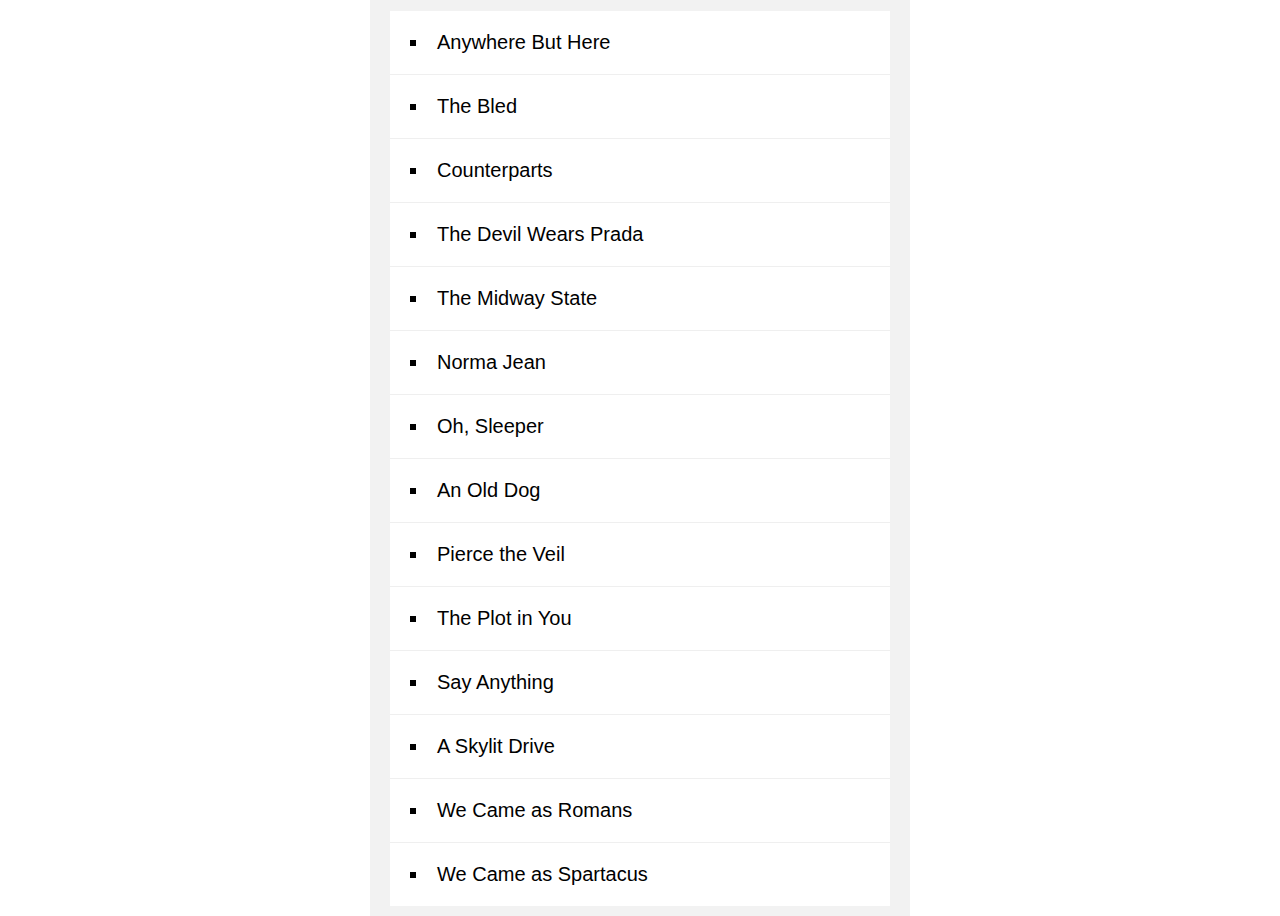
<file: 17 - Sort Without Articles/index.html>
<!DOCTYPE html>
<html lang="en">
<head>
  <meta charset="UTF-8">
  <title>Sort Without Articles</title>
</head>
<body>

  <style>
    body {
      font-family: sans-serif;
      background: url("https://source.unsplash.com/nDqA4d5NL0k/2000x2000");
      background-size: cover;
      display: flex;
      align-items: center;
      min-height: 100vh;
    }

    #bands {
      list-style: inside square;
      font-size: 20px;
      background: white;
      width: 500px;
      margin: auto;
      padding: 0;
      box-shadow: 0 0 0 20px rgba(0, 0, 0, 0.05);
    }
    #bands li {
      border-bottom: 1px solid #efefef;
      padding: 20px;
    }
    #bands li:last-child {
      border-bottom: 0;
    }

    a {
      color: #ffc600;
      text-decoration: none;
    }

  </style>

  <ul id="bands"></ul>

<script>
const bands = ['The Plot in You', 'The Devil Wears Prada', 'Pierce the Veil', 'Norma Jean', 'The Bled', 'Say Anything', 'The Midway State', 'We Came as Romans', 'Counterparts', 'Oh, Sleeper', 'A Skylit Drive', 'Anywhere But Here', 'An Old Dog','We Came as Spartacus'];

function strip(bandName) {
  return bandName.replace(/^(a |the |an )/i, '').trim();
}

const sortedBands = bands.sort((a, b) => strip(a) > strip(b) ? 1 : -1);

document.querySelector('#bands').innerHTML =
  sortedBands
    .map(band => `<li>${band}</li>`)
    .join('');

console.log(sortedBands);

</script>

</body>
</html>
</file>
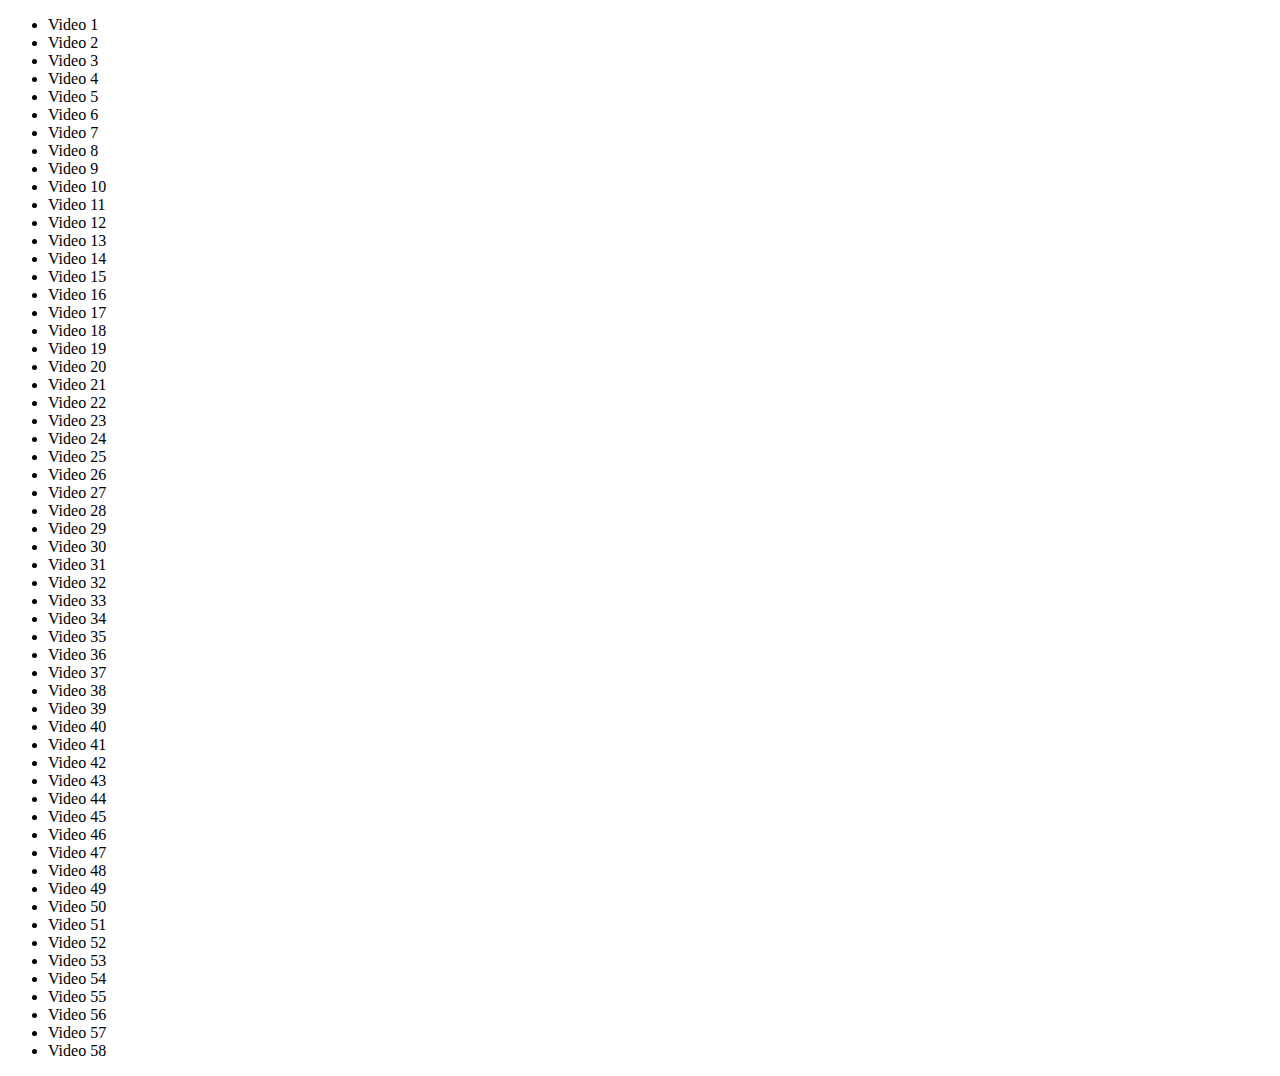
<file: 18 - Adding Up Times with Reduce/index.html>
<!DOCTYPE html>
<html lang="en">
<head>
  <meta charset="UTF-8">
  <title>Videos</title>
</head>
<body>
  <ul class="videos">
    <li data-time="5:43">
      Video 1
    </li>
    <li data-time="2:33">
      Video 2
    </li>
    <li data-time="3:45">
      Video 3
    </li>
    <li data-time="0:47">
      Video 4
    </li>
    <li data-time="5:21">
      Video 5
    </li>
    <li data-time="6:56">
      Video 6
    </li>
    <li data-time="3:46">
      Video 7
    </li>
    <li data-time="5:25">
      Video 8
    </li>
    <li data-time="3:14">
      Video 9
    </li>
    <li data-time="3:31">
      Video 10
    </li>
    <li data-time="5:59">
      Video 11
    </li>
    <li data-time="3:07">
      Video 12
    </li>
    <li data-time="11:29">
      Video 13
    </li>
    <li data-time="8:57">
      Video 14
    </li>
    <li data-time="5:49">
      Video 15
    </li>
    <li data-time="5:52">
      Video 16
    </li>
    <li data-time="5:50">
      Video 17
    </li>
    <li data-time="9:13">
      Video 18
    </li>
    <li data-time="11:51">
      Video 19
    </li>
    <li data-time="7:58">
      Video 20
    </li>
    <li data-time="4:40">
      Video 21
    </li>
    <li data-time="4:45">
      Video 22
    </li>
    <li data-time="6:46">
      Video 23
    </li>
    <li data-time="7:24">
      Video 24
    </li>
    <li data-time="7:12">
      Video 25
    </li>
    <li data-time="5:23">
      Video 26
    </li>
    <li data-time="3:34">
      Video 27
    </li>
    <li data-time="8:22">
      Video 28
    </li>
    <li data-time="5:17">
      Video 29
    </li>
    <li data-time="3:10">
      Video 30
    </li>
    <li data-time="4:43">
      Video 31
    </li>
    <li data-time="19:43">
      Video 32
    </li>
    <li data-time="0:47">
      Video 33
    </li>
    <li data-time="0:47">
      Video 34
    </li>
    <li data-time="3:14">
      Video 35
    </li>
    <li data-time="3:59">
      Video 36
    </li>
    <li data-time="2:43">
      Video 37
    </li>
    <li data-time="4:17">
      Video 38
    </li>
    <li data-time="6:56">
      Video 39
    </li>
    <li data-time="3:05">
      Video 40
    </li>
    <li data-time="2:06">
      Video 41
    </li>
    <li data-time="1:59">
      Video 42
    </li>
    <li data-time="1:49">
      Video 43
    </li>
    <li data-time="3:36">
      Video 44
    </li>
    <li data-time="7:10">
      Video 45
    </li>
    <li data-time="3:44">
      Video 46
    </li>
    <li data-time="3:44">
      Video 47
    </li>
    <li data-time="4:36">
      Video 48
    </li>
    <li data-time="3:16">
      Video 49
    </li>
    <li data-time="1:10">
      Video 50
    </li>
    <li data-time="6:10">
      Video 51
    </li>
    <li data-time="2:14">
      Video 52
    </li>
    <li data-time="3:44">
      Video 53
    </li>
    <li data-time="5:05">
      Video 54
    </li>
    <li data-time="6:03">
      Video 55
    </li>
    <li data-time="12:39">
      Video 56
    </li>
    <li data-time="1:56">
      Video 57
    </li>
    <li data-time="4:04">
      Video 58
    </li>
  </ul>
<script>

  const timeNodes = Array.from(document.querySelectorAll('[data-time]'));

  const seconds = timeNodes
    .map(node => node.dataset.time)
    .map(timeCode => {
      const [mins, secs] = timeCode.split(':').map(parseFloat);
      return (mins * 60) + secs;
    })
    .reduce((total, vidSeconds) => total + vidSeconds);

    let secondsLeft = seconds;
    const hours = Math.floor(secondsLeft / 3600);
    secondsLeft = secondsLeft % 3600;

    const mins = Math.floor(secondsLeft / 60);
    secondsLeft = secondsLeft % 60;

    console.log(hours, mins, secondsLeft);

</script>
</body>
</html>
</file>
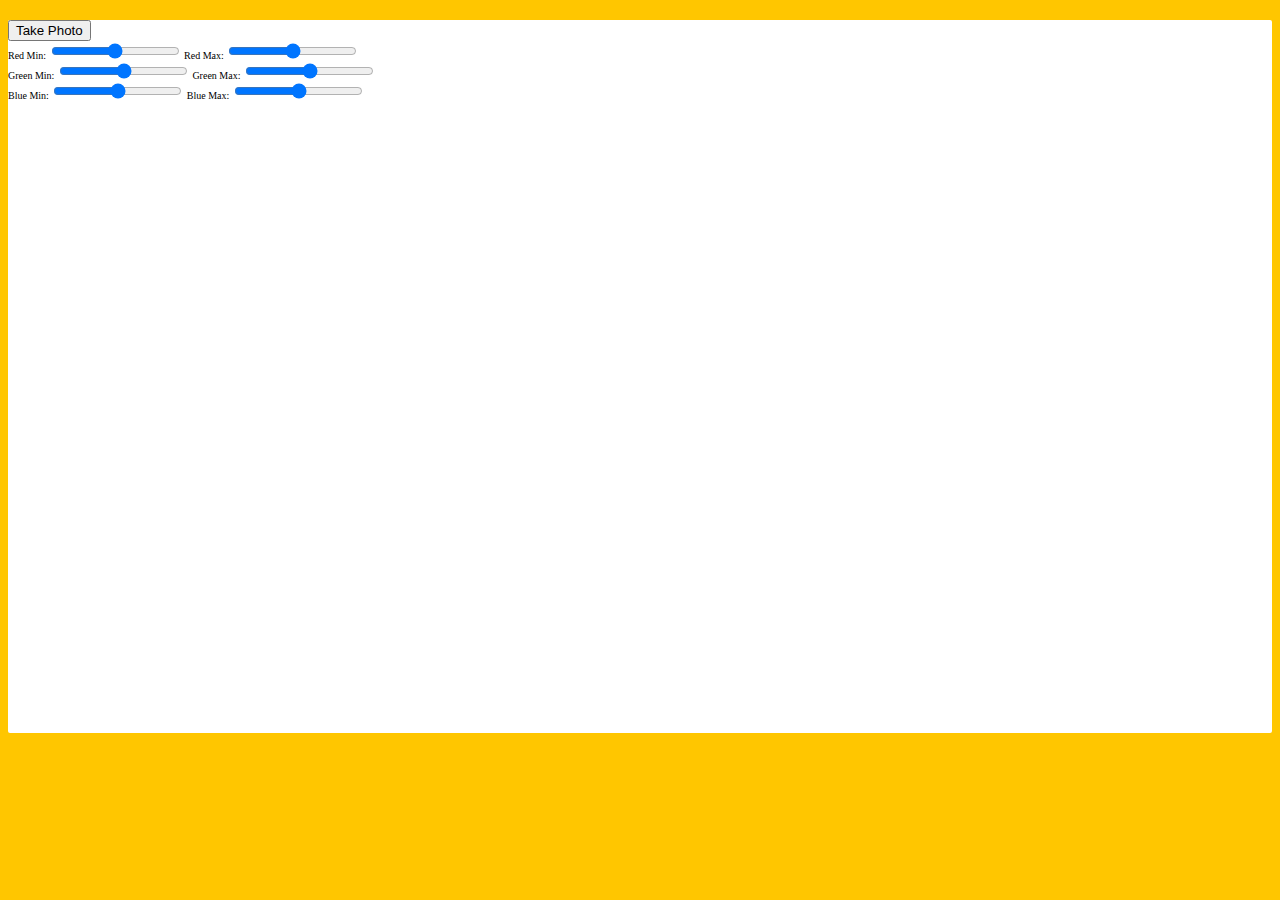
<file: 19 - Webcam Fun/index.html>
<!DOCTYPE html>
<html lang="en">
<head>
  <meta charset="UTF-8">
  <title>Get User Media Code Along!</title>
  <link rel="stylesheet" href="style.css">
</head>
<body>

  <div class="photobooth">
    <div class="controls">
      <button onClick="takePhoto()">Take Photo</button>
       <div class="rgb">
        <label for="rmin">Red Min:</label>
        <input type="range" min=0 max=255 name="rmin">
        <label for="rmax">Red Max:</label>
        <input type="range" min=0 max=255 name="rmax">

        <br>

        <label for="gmin">Green Min:</label>
        <input type="range" min=0 max=255 name="gmin">
        <label for="gmax">Green Max:</label>
        <input type="range" min=0 max=255 name="gmax">

        <br>

        <label for="bmin">Blue Min:</label>
        <input type="range" min=0 max=255 name="bmin">
        <label for="bmax">Blue Max:</label>
        <input type="range" min=0 max=255 name="bmax">
      </div> 
    </div>

    <canvas class="photo"></canvas>
    <video class="player"></video>
    <div class="strip"></div>
  </div>

  <audio class="snap" src="http://wesbos.com/demos/photobooth/snap.mp3" hidden></audio>

  <script src="scripts.js"></script>

</body>
</html>
</file>
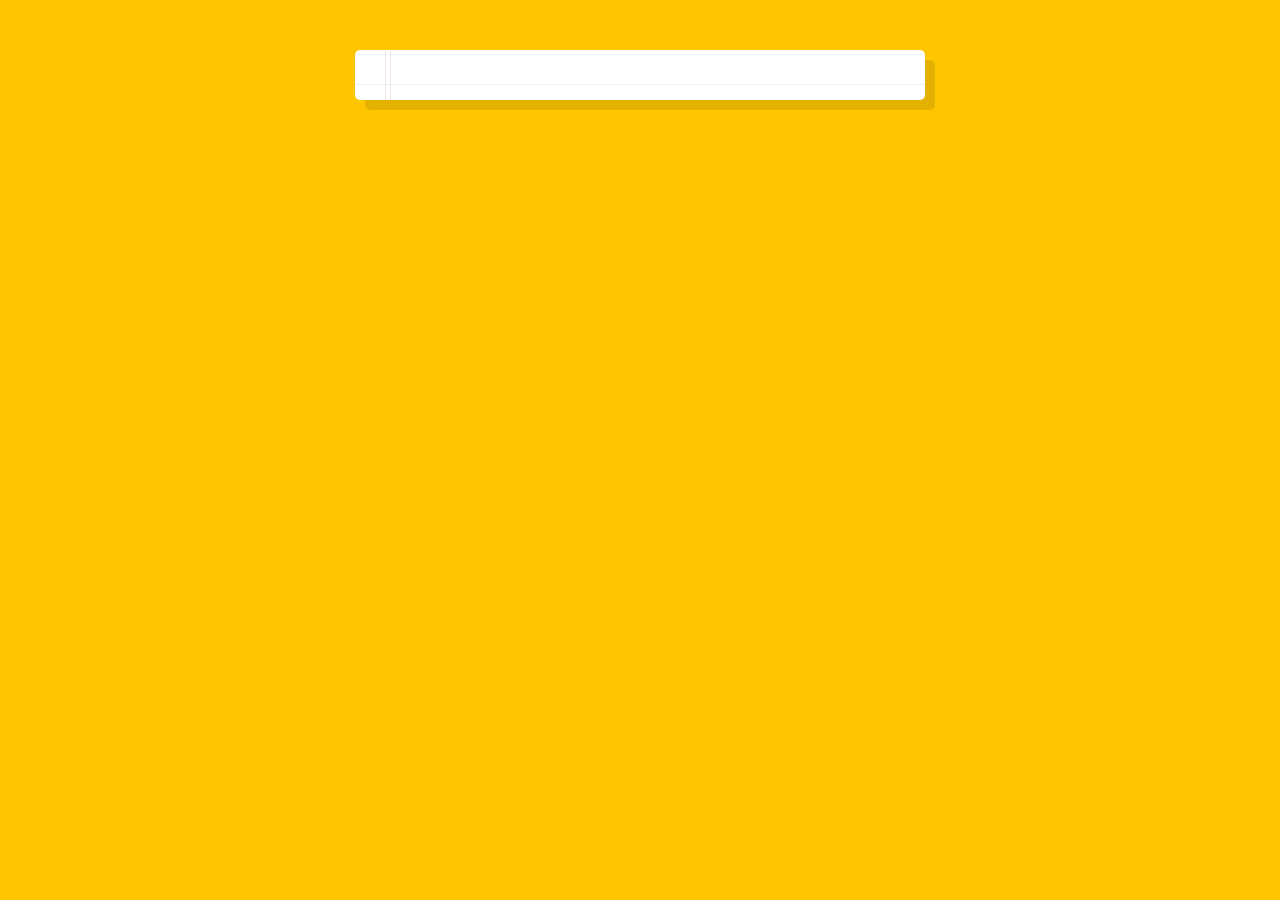
<file: 20 - Speech Detection/index.html>
<!DOCTYPE html>
<html lang="en">
<head>
  <meta charset="UTF-8">
  <title>Speech Detection</title>
</head>
<body>

  <div class="words" contenteditable>
  </div>

<script>
  window.SpeechRecognition = window.SpeechRecognition || window.webkitSpeechRecognition;

  const recognition = new SpeechRecognition();
  recognition.interimResults = true;

  let p = document.createElement('p');
  const words = document.querySelector('.words');
  words.appendChild(p);

  recognition.addEventListener('result', e => {
    const transcript = Array.from(e.results)
      .map(result => result[0])
      .map(result => result.transcript)
      .join('');

      const poopScript = transcript.replace(/poop|poo|shit|dump/gi, '💩');
      p.textContent = poopScript;

      if (e.results[0].isFinal) {
        p = document.createElement('p');
        words.appendChild(p);
      }
  });

  recognition.addEventListener('end', recognition.start);

  recognition.start();

</script>


  <style>
    html {
      font-size: 10px;
    }

    body {
      background:#ffc600;
      font-family: 'helvetica neue';
      font-weight: 200;
      font-size: 20px;
    }

    .words {
      max-width:500px;
      margin:50px auto;
      background:white;
      border-radius:5px;
      box-shadow:10px 10px 0 rgba(0,0,0,0.1);
      padding:1rem 2rem 1rem 5rem;
      background: -webkit-gradient(linear, 0 0, 0 100%, from(#d9eaf3), color-stop(4%, #fff)) 0 4px;
      background-size: 100% 3rem;
      position: relative;
      line-height:3rem;
    }
    p {
      margin: 0 0 3rem 0;
    }

    .words:before {
      content: '';
      position: absolute;
      width: 4px;
      top: 0;
      left: 30px;
      bottom: 0;
      border: 1px solid;
      border-color: transparent #efe4e4;
    }
  </style>

</body>
</html>
</file>
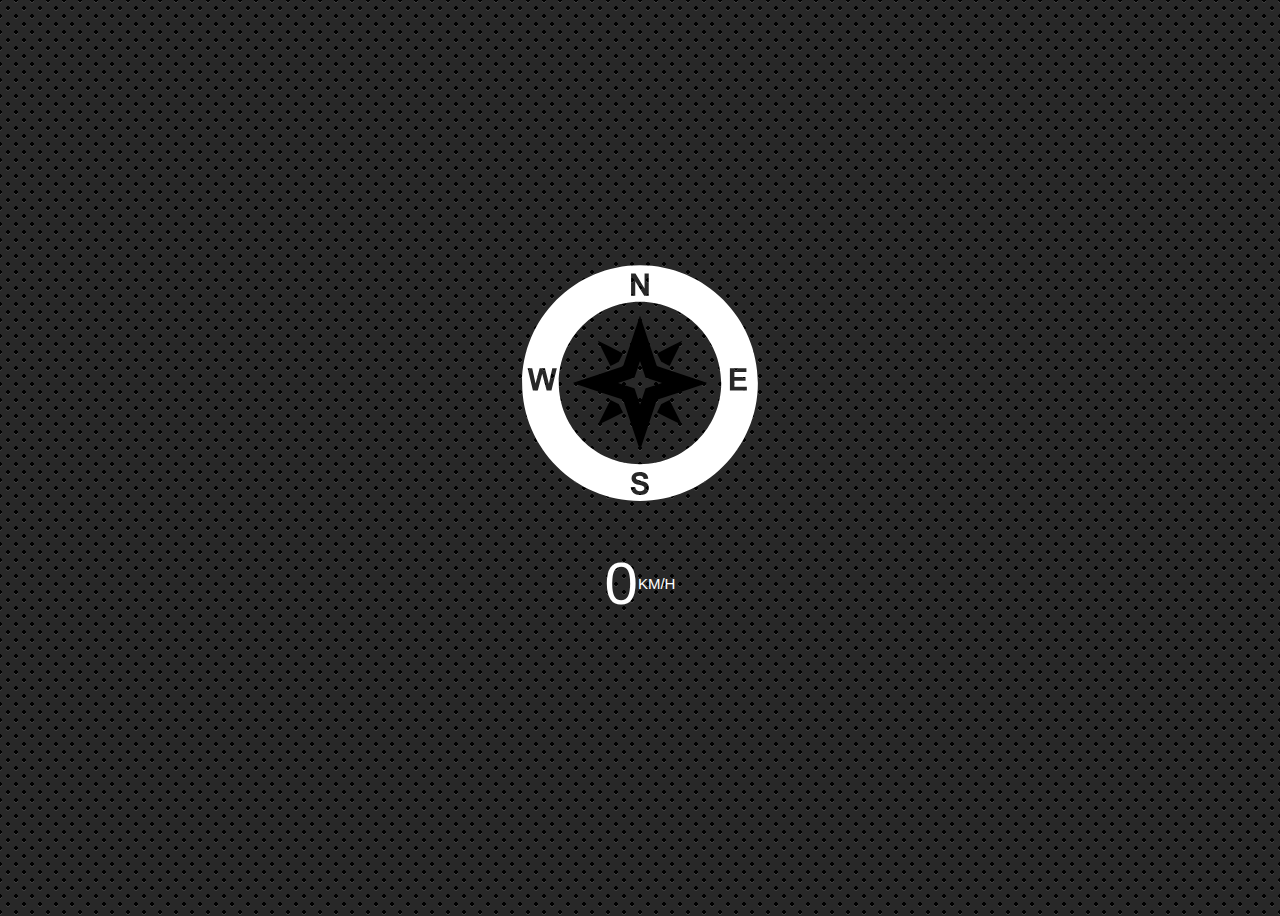
<file: 21 - Geolocation/index.html>
<!DOCTYPE html>
<html lang="en">
<head>
  <meta charset="UTF-8">
  <title>Document</title>
  <meta name="viewport" content="width=device-width">
</head>
<body>
  <svg class="arrow" xmlns="http://www.w3.org/2000/svg" xmlns:xlink="http://www.w3.org/1999/xlink" version="1.1" x="0px" y="0px" viewBox="0 0 64 64" enable-background="new 0 0 64 64" xml:space="preserve"><g><path fill="#ffffff" d="M32,1.824C15.361,1.824,1.825,15.361,1.825,32c0,16.639,13.537,30.176,30.175,30.176   S62.175,48.639,62.175,32C62.175,15.361,48.639,1.824,32,1.824z M29.715,3.988h1.12l2.333,3.807V3.988h1.069v5.701h-1.155   l-2.298-3.718v3.718h-1.069V3.988z M9.323,33.917H8.102l-1.136-4.262l-1.132,4.262H4.587l-1.361-5.701h1.178l0.859,3.916   l1.042-3.916h1.369l0.999,3.982l0.875-3.982h1.159L9.323,33.917z M33.995,59.828c-0.181,0.285-0.438,0.497-0.77,0.636   c-0.332,0.139-0.745,0.208-1.241,0.208c-0.721,0-1.274-0.167-1.661-0.5c-0.386-0.333-0.617-0.819-0.692-1.456l1.12-0.109   c0.067,0.376,0.204,0.652,0.41,0.828c0.206,0.176,0.484,0.264,0.834,0.264c0.371,0,0.65-0.078,0.838-0.235   c0.188-0.157,0.282-0.34,0.282-0.55c0-0.135-0.04-0.25-0.119-0.344c-0.079-0.095-0.217-0.177-0.414-0.247   c-0.135-0.047-0.442-0.13-0.922-0.249c-0.617-0.153-1.05-0.341-1.299-0.564c-0.35-0.314-0.525-0.696-0.525-1.147   c0-0.29,0.082-0.562,0.247-0.815c0.165-0.253,0.402-0.445,0.712-0.577c0.31-0.132,0.684-0.198,1.122-0.198   c0.716,0,1.254,0.157,1.616,0.471c0.362,0.314,0.552,0.733,0.57,1.256l-1.151,0.051c-0.049-0.293-0.155-0.504-0.317-0.632   c-0.162-0.128-0.405-0.193-0.729-0.193c-0.334,0-0.596,0.069-0.786,0.206c-0.122,0.088-0.183,0.206-0.183,0.354   c0,0.135,0.057,0.25,0.171,0.346c0.145,0.122,0.498,0.249,1.058,0.381c0.56,0.132,0.974,0.269,1.243,0.41   c0.268,0.141,0.478,0.334,0.63,0.58c0.152,0.245,0.227,0.548,0.227,0.908C34.267,59.237,34.176,59.543,33.995,59.828z M32,52.795   c-11.466,0-20.795-9.329-20.795-20.795c0-11.466,9.329-20.795,20.795-20.795S52.795,20.534,52.795,32   C52.795,43.466,43.466,52.795,32,52.795z M55.014,33.917v-5.701h4.227v0.965h-3.076v1.264h2.862v0.96h-2.862v1.552h3.185v0.961   H55.014z"/><g><path fill="#000000" d="M48.904,31.863c-4.074-1.358-8.148-2.717-12.226-4.066c-0.265-0.087-0.399-0.223-0.486-0.486    c-1.349-4.077-2.708-8.151-4.066-12.226c-0.029-0.087-0.074-0.169-0.132-0.3c-0.054,0.152-0.09,0.245-0.122,0.34    c-1.352,4.053-2.707,8.104-4.048,12.161c-0.096,0.292-0.246,0.428-0.532,0.522c-4.056,1.342-8.108,2.696-12.16,4.049    c-0.097,0.032-0.189,0.074-0.344,0.137c0.172,0.06,0.267,0.093,0.362,0.125c4.074,1.358,8.148,2.717,12.224,4.072    c0.204,0.068,0.337,0.158,0.412,0.386c1.243,3.757,2.498,7.511,3.75,11.265c0.144,0.432,0.291,0.862,0.463,1.373    c0.068-0.185,0.108-0.285,0.142-0.386c1.349-4.042,2.701-8.083,4.04-12.128c0.094-0.284,0.231-0.438,0.523-0.534    c4.056-1.341,8.108-2.696,12.161-4.048c0.099-0.033,0.195-0.076,0.347-0.137C49.067,31.925,48.987,31.891,48.904,31.863z     M37.475,32.038c-1.316,0.439-2.631,0.879-3.947,1.314c-0.095,0.031-0.139,0.081-0.17,0.173c-0.434,1.313-0.873,2.625-1.311,3.937    c-0.012,0.033-0.024,0.066-0.046,0.126c-0.056-0.166-0.104-0.306-0.15-0.446c-0.407-1.219-0.814-2.437-1.218-3.657    c-0.025-0.074-0.068-0.104-0.134-0.125c-1.323-0.44-2.646-0.881-3.968-1.322c-0.031-0.01-0.062-0.022-0.118-0.041    c0.05-0.02,0.081-0.034,0.112-0.045c1.315-0.439,2.631-0.879,3.947-1.314c0.093-0.03,0.142-0.075,0.173-0.17    c0.435-1.316,0.875-2.632,1.314-3.947c0.01-0.031,0.022-0.062,0.039-0.11c0.019,0.042,0.033,0.069,0.043,0.097    c0.441,1.323,0.882,2.645,1.321,3.969c0.028,0.085,0.072,0.129,0.158,0.158c1.324,0.438,2.646,0.879,3.969,1.32    c0.027,0.009,0.053,0.02,0.1,0.038C37.538,32.013,37.507,32.027,37.475,32.038z"/><path fill="#000000" d="M24.436,27.633c-1.069-2.137-2.119-4.237-3.216-6.43c2.189,1.094,4.292,2.145,6.433,3.216    c-0.359,0.713-0.706,1.404-1.057,2.091c-0.023,0.045-0.078,0.082-0.127,0.106C25.807,26.949,25.143,27.28,24.436,27.633z"/><path fill="#000000" d="M39.573,27.632c-0.696-0.348-1.351-0.673-2.002-1.005c-0.076-0.038-0.155-0.104-0.193-0.177    c-0.338-0.661-0.666-1.326-1.019-2.033c2.121-1.061,4.228-2.115,6.43-3.217C41.69,23.399,40.635,25.509,39.573,27.632z"/><path fill="#000000" d="M24.436,36.339c0.712,0.357,1.394,0.698,2.074,1.043c0.046,0.024,0.088,0.073,0.113,0.121    c0.339,0.671,0.674,1.345,1.028,2.051c-2.126,1.063-4.232,2.117-6.43,3.216C22.317,40.577,23.37,38.472,24.436,36.339z"/><path fill="#000000" d="M36.358,39.555c0.354-0.707,0.688-1.38,1.028-2.05c0.028-0.056,0.084-0.111,0.14-0.139    c0.67-0.339,1.343-0.674,2.047-1.026c1.066,2.131,2.118,4.235,3.215,6.43C40.601,41.676,38.503,40.628,36.358,39.555z"/></g></g></svg>


  <h1 class="speed">
    <span class="speed-value">0</span>
    <span class="units">KM/H</span>
  </h1>

  <style>
    html {
      font-size: 100px;
    }
    body {
      font-family: sans-serif;
      min-height:100vh;
      display:flex;
      justify-content: center;
      align-items: center;
      flex-direction: column;
      background:
        radial-gradient(black 15%, transparent 16%) 0 0,
        radial-gradient(black 15%, transparent 16%) 8px 8px,
        radial-gradient(rgba(255,255,255,.1) 15%, transparent 20%) 0 1px,
        radial-gradient(rgba(255,255,255,.1) 15%, transparent 20%) 8px 9px;
      background-color:#282828;
      background-size:16px 16px;
      background-position: fixed;
    }

    .arrow {
      width:250px;
      overflow: hidden;
      transition: all 0.2s;
      transform:rotate(0deg);
      display: inline-block;
    }

    h1 {
      color:white;
      font-weight: 100;
      font-size: 60px;
      display:flex;
      align-items: center;
    }

    .units {
      font-size: 15px;
    }
    /*Compass: https://thenounproject.com/search/?q=compass&i=592352*/
  </style>
  <script>
    const arrow = document.querySelector('.arrow');
    const speed = document.querySelector('.speed-value');

    navigator.geolocation.watchPosition((data) => {
      console.log(data);
      speed.textContent = data.coords.speed;
      arrow.style.transform = `rotate(${data.coords.heading}deg)`;
    }, (err) => {
      console.error(err);
    });
  </script>
</body>
</html>
</file>
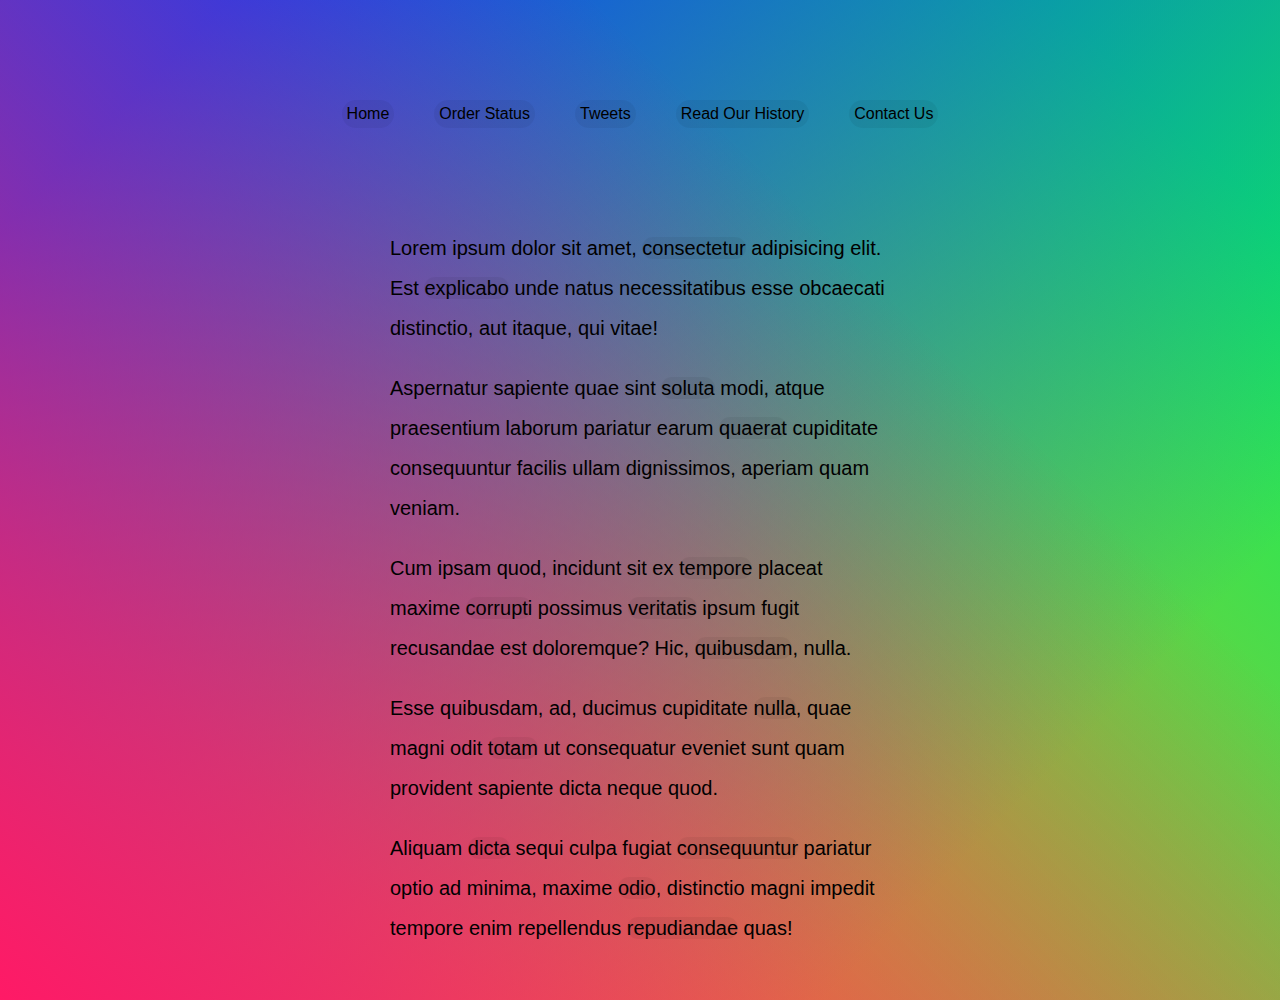
<file: 22 - Follow Along Link Highlighter/index.html>
<!DOCTYPE html>
<html lang="en">
<head>
  <meta charset="UTF-8">
  <title>👀👀👀Follow Along Nav</title>
  <link rel="stylesheet" href="style.css">
</head>
<body>

    <nav>
      <ul class="menu">
        <li><a href="">Home</a></li>
        <li><a href="">Order Status</a></li>
        <li><a href="">Tweets</a></li>
        <li><a href="">Read Our History</a></li>
        <li><a href="">Contact Us</a></li>
      </ul>
    </nav>

    <div class="wrapper">
      <p>Lorem ipsum dolor sit amet, <a href="">consectetur</a> adipisicing elit. Est <a href="">explicabo</a> unde natus necessitatibus esse obcaecati distinctio, aut itaque, qui vitae!</p>
      <p>Aspernatur sapiente quae sint <a href="">soluta</a> modi, atque praesentium laborum pariatur earum <a href="">quaerat</a> cupiditate consequuntur facilis ullam dignissimos, aperiam quam veniam.</p>
      <p>Cum ipsam quod, incidunt sit ex <a href="">tempore</a> placeat maxime <a href="">corrupti</a> possimus <a href="">veritatis</a> ipsum fugit recusandae est doloremque? Hic, <a href="">quibusdam</a>, nulla.</p>
      <p>Esse quibusdam, ad, ducimus cupiditate <a href="">nulla</a>, quae magni odit <a href="">totam</a> ut consequatur eveniet sunt quam provident sapiente dicta neque quod.</p>
      <p>Aliquam <a href="">dicta</a> sequi culpa fugiat <a href="">consequuntur</a> pariatur optio ad minima, maxime <a href="">odio</a>, distinctio magni impedit tempore enim repellendus <a href="">repudiandae</a> quas!</p>
    </div>

<script>
  const triggers = document.querySelectorAll('a');
  const highlight = document.createElement('span');
  highlight.classList.add('highlight');
  document.body.appendChild(highlight);

  function highlightLink() {
    const linkCoords = this.getBoundingClientRect();
    console.log(linkCoords);
    const coords = {
      width: linkCoords.width,
      height: linkCoords.height,
      top: linkCoords.top + window.scrollY,
      left: linkCoords.left + window.scrollX
    };

    highlight.style.width = `${coords.width}px`;
    highlight.style.height = `${coords.height}px`;
    highlight.style.transform = `translate(${coords.left}px, ${coords.top}px)`;

  }

  triggers.forEach(a => a.addEventListener('mouseenter', highlightLink));

</script>
</body>
</html>
</file>
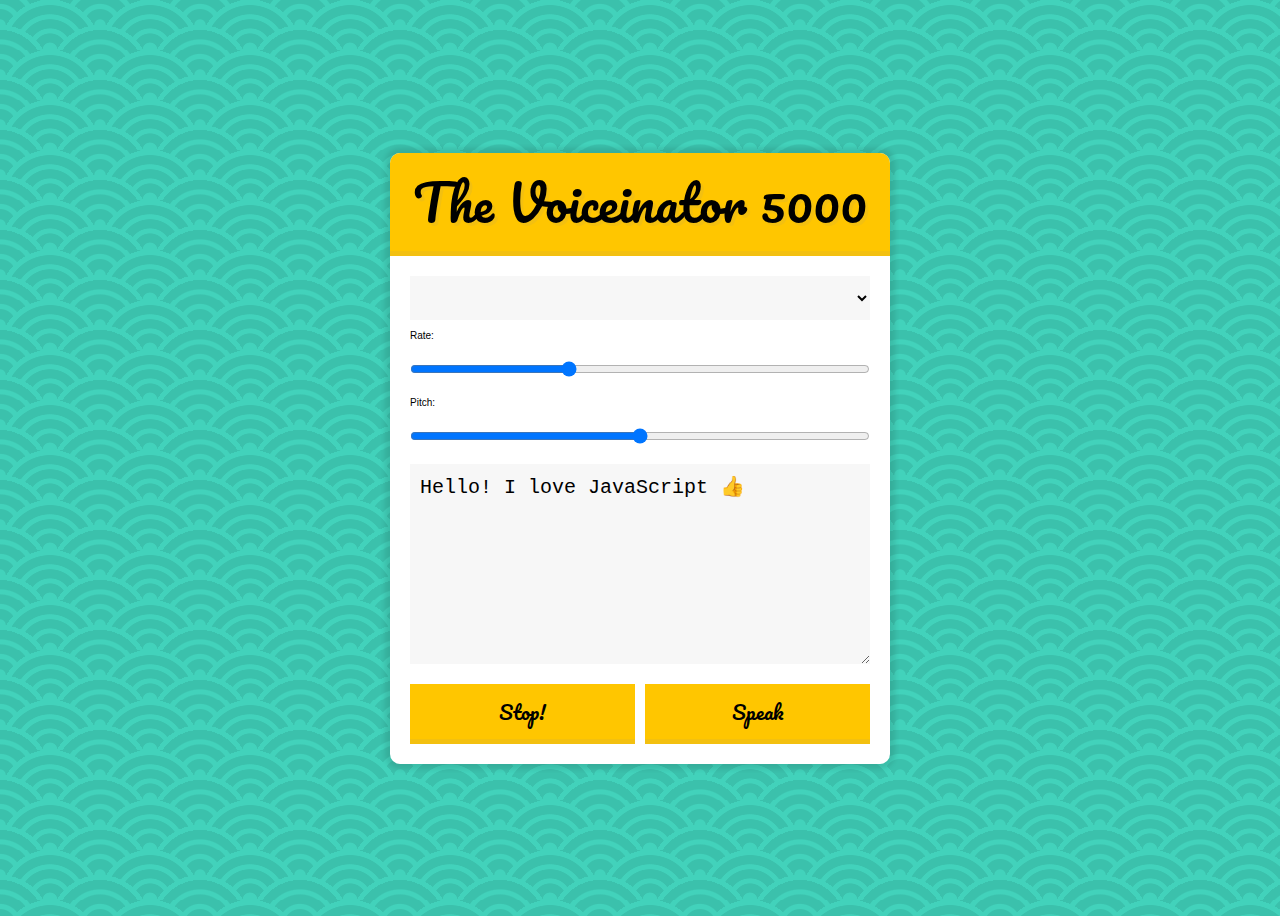
<file: 23 - Speech Synthesis/index.html>
<!DOCTYPE html>
<html lang="en">
<head>
  <meta charset="UTF-8">
  <title>Speech Synthesis</title>
  <link href='https://fonts.googleapis.com/css?family=Pacifico' rel='stylesheet' type='text/css'>
  <link rel="stylesheet" href="style.css">
</head>
<body>

    <div class="voiceinator">

      <h1>The Voiceinator 5000</h1>

      <select name="voice" id="voices">
        <option value="">Select A Voice</option>
      </select>

      <label for="rate">Rate:</label>
      <input name="rate" type="range" min="0" max="3" value="1" step="0.1">

      <label for="pitch">Pitch:</label>

      <input name="pitch" type="range" min="0" max="2" step="0.1">
      <textarea name="text">Hello! I love JavaScript 👍</textarea>
      <button id="stop">Stop!</button>
      <button id="speak">Speak</button>

    </div>

<script>
  const msg = new SpeechSynthesisUtterance();
  let voices = [];
  const voicesDropdown = document.querySelector('[name="voice"]');
  const options = document.querySelectorAll('[type="range"], [name="text"]');
  const speakButton = document.querySelector('#speak');
  const stopButton = document.querySelector('#stop');
  msg.text = document.querySelector('[name="text"]').value;

  function populateVoices() {
    voices = this.getVoices();
    voicesDropdown.innerHTML = voices
      //.filter(voice => voice.lang.includes('en'))
      .map(voice => `<option value="${voice.name}">${voice.name} (${voice.lang})</option>`)
      .join('');
  }

  function setVoice() {
    msg.voice = voices.find(voice => voice.name === this.value);
    toggle();
  }

  function toggle(startOver = true) {
    speechSynthesis.cancel();
    if (startOver) {
      speechSynthesis.speak(msg);
    }
  }

  function setOption() {
    console.log(this.name, this.value);
    msg[this.name] = this.value;
    toggle();
  }

  speechSynthesis.addEventListener('voiceschanged', populateVoices);
  voicesDropdown.addEventListener('change', setVoice);
  options.forEach(option => option.addEventListener('change', setOption));
  speakButton.addEventListener('click', toggle);
  stopButton.addEventListener('click', () => toggle(false));

</script>

</body>
</html>
</file>
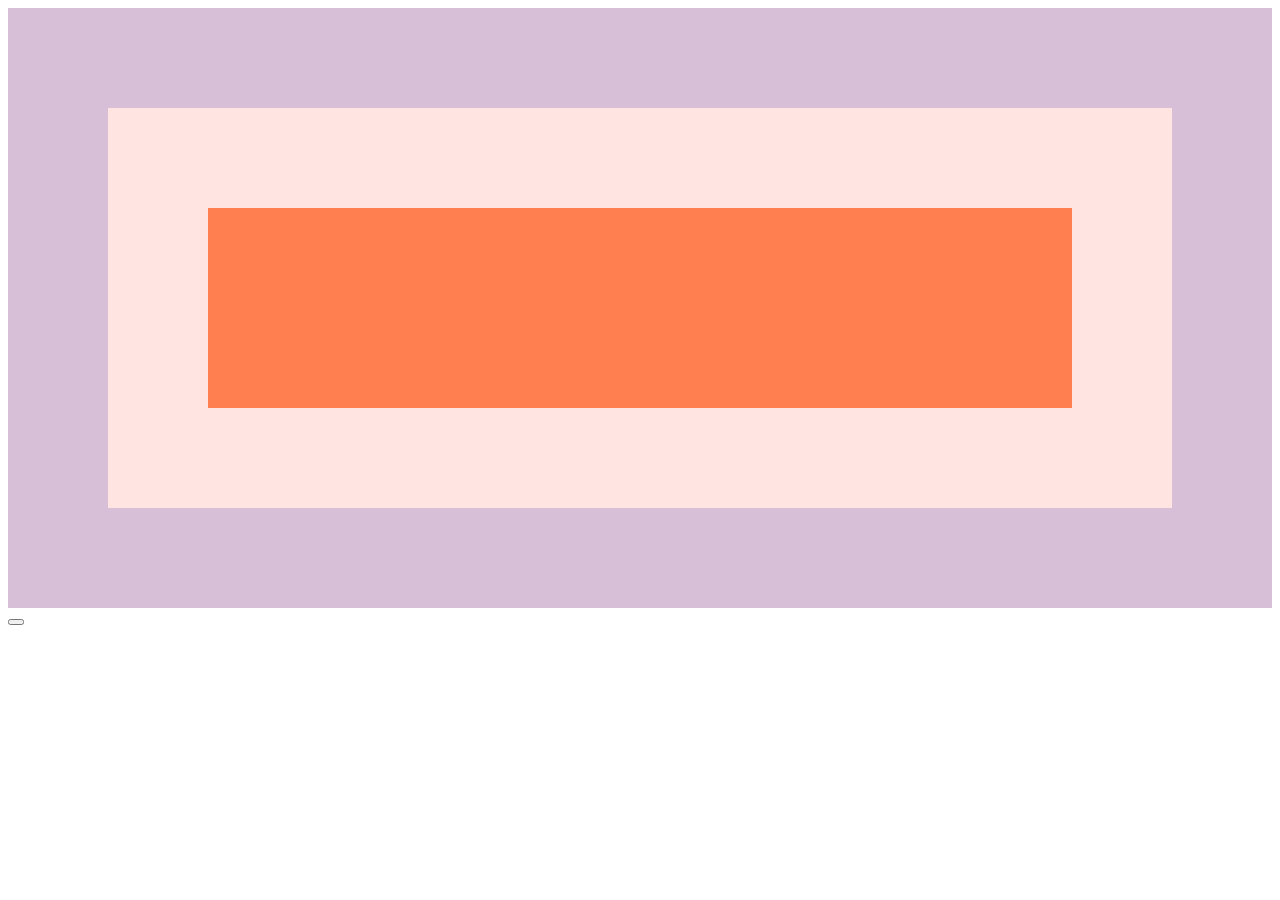
<file: 25 - Event Capture, Propagation, Bubbling and Once/index.html>
<!DOCTYPE html>
<html lang="en">
<head>
  <meta charset="UTF-8">
  <title>Understanding JavaScript's Capture</title>
</head>
<body class="bod">

  <div class="one">
    <div class="two">
      <div class="three">
      </div>
    </div>
  </div>

<style>
  html {
    box-sizing: border-box;
  }
  *, *:before, *:after { box-sizing: inherit; }

  div {
    width:100%;
    padding:100px;
  }

  .one {
    background: thistle;
  }

  .two {
    background:mistyrose;
  }

  .three {
    background:coral;
  }
</style>

<button></button>
<script>
  const divs = document.querySelectorAll('div');
  const button = document.querySelector('button');

  function logText(e) {
    console.log(this.classList.value);
    // e.stopPropagation(); // stop bubbling!
    // console.log(this);
  }

  divs.forEach(div => div.addEventListener('click', logText, {
    capture: false,
    once: true
  }));

  button.addEventListener('click', () => {
    console.log('Click!!!');
  }, {
    once: true
  });

</script>
</body>
</html>
</file>
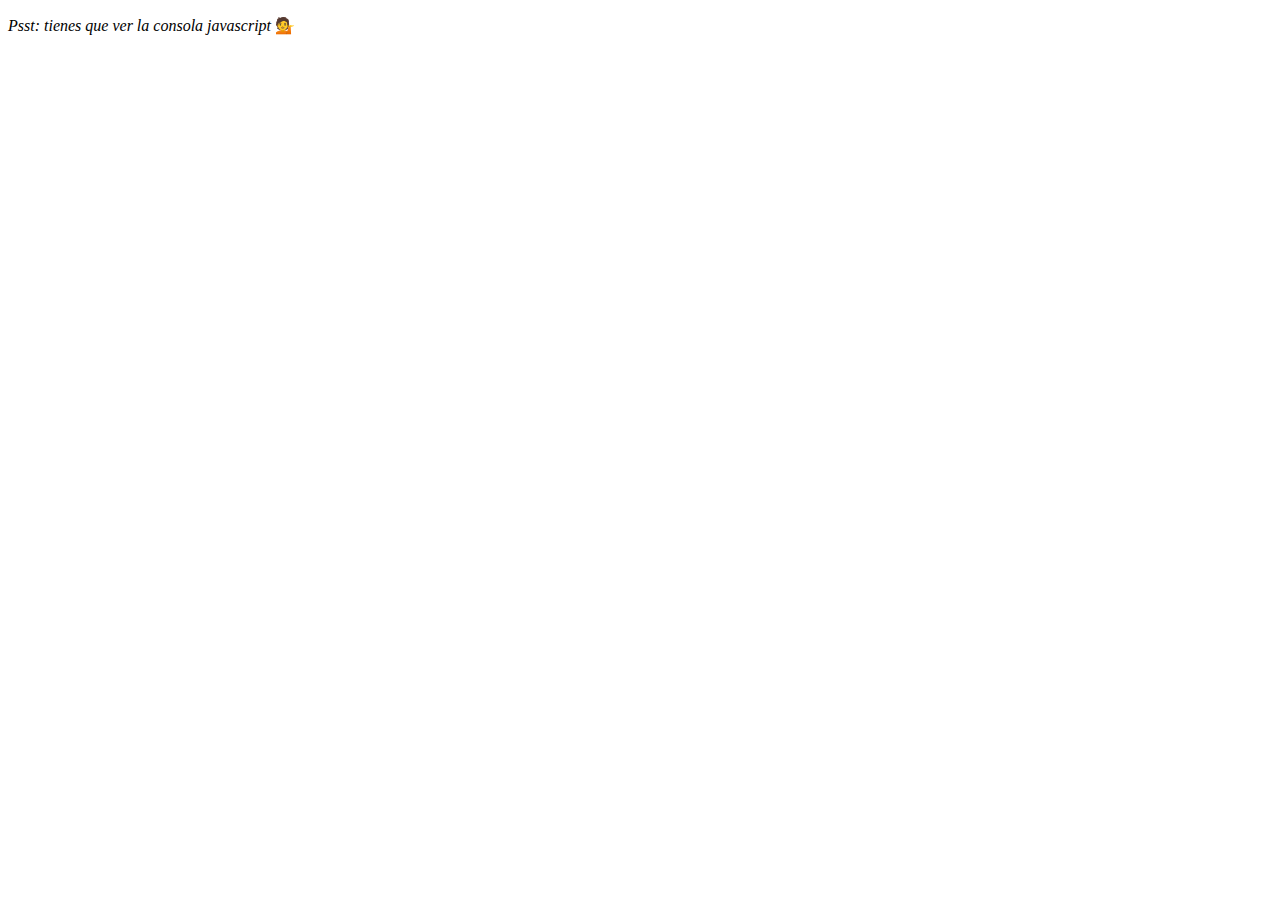
<file: Array Cardio Day 1/index.html>
<!DOCTYPE html>
<html lang="en">
<head>
  <meta charset="UTF-8">
  <title>Array Cardio 💪</title>
  <script type="text/javascript" src="JS/Arraycardio.js"></script>
</head>
<body>
  <p><em>Psst: tienes que ver la consola javascript</em> 💁</p>
</body>
</html>
</file>
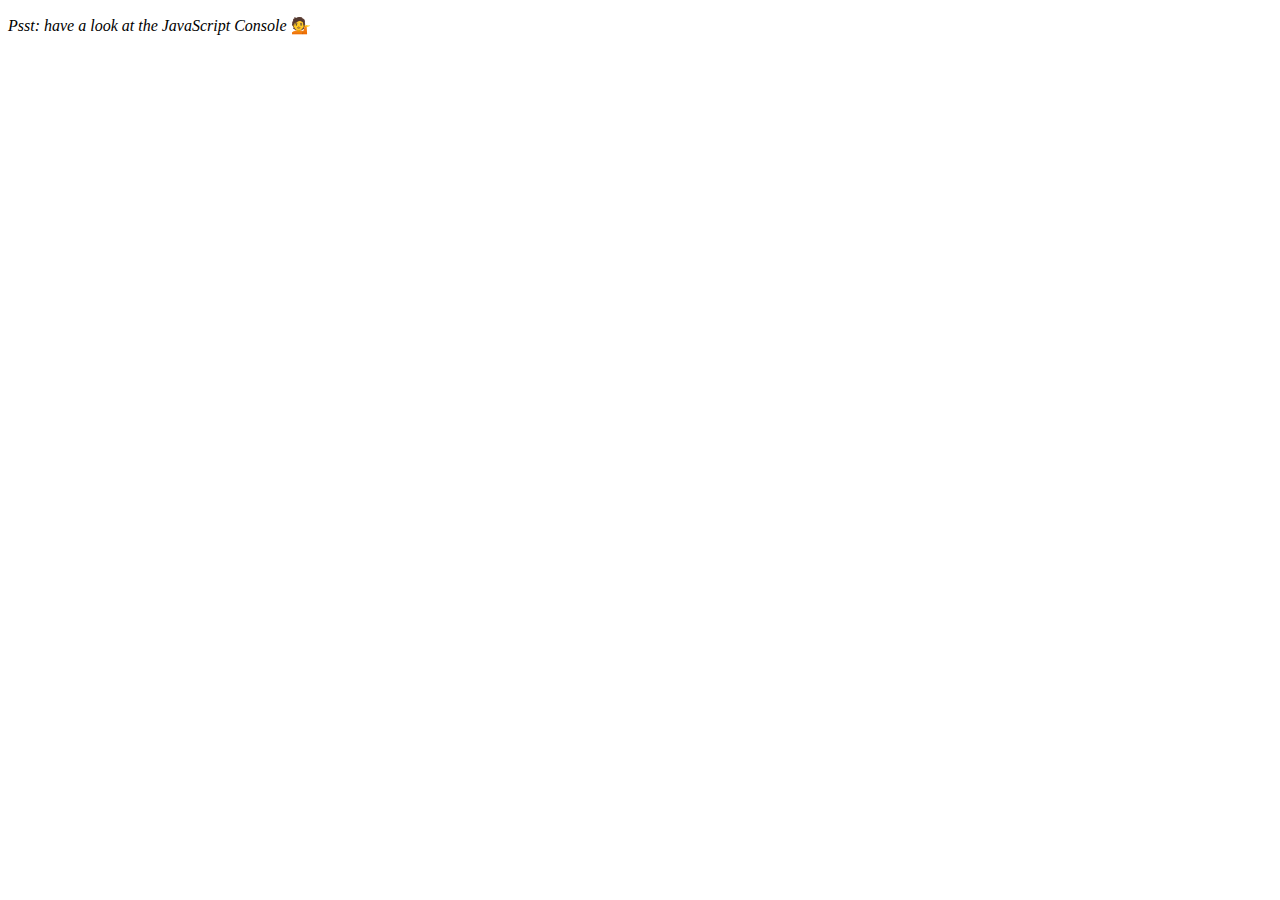
<file: Array Cardio Day 2/index.html>
<!DOCTYPE html>
<html lang="en">
<head>
  <meta charset="UTF-8">
  <title>Array Cardio 💪💪</title>
</head>
<body>
  <p><em>Psst: have a look at the JavaScript Console</em> 💁</p>
  <script>
    // ## Array Cardio Day 2

    const people = [
      { name: 'Wes', year: 1988 },
      { name: 'Kait', year: 1986 },
      { name: 'Irv', year: 1970 },
      { name: 'Lux', year: 2015 },
    ];

    const comments = [
      { text: 'Love this!', id: 523423 },
      { text: 'Super good', id: 823423 },
      { text: 'You are the best', id: 2039842 },
      { text: 'Ramen is my fav food ever', id: 123523 },
      { text: 'Nice Nice Nice!', id: 542328 }
    ];

    // Some and Every Checks
    // Array.prototype.some() // is at least one person 19?
    // const isAdult = people.some(function(person) {
    //   const currentYear = (new Date()).getFullYear();
    //   if(currentYear - person.year >= 19) {
    //     return true;
    //   }
    // });

    const isAdult = people.some(person => ((new Date()).getFullYear()) - person.year >= 19);

    console.log({isAdult});
    // Array.prototype.every() // is everyone 19?

    const allAdults = people.every(person => ((new Date()).getFullYear()) - person.year >= 19);
    console.log({allAdults});

    // Array.prototype.find()
    // Find is like filter, but instead returns just the one you are looking for
    // find the comment with the ID of 823423


    const comment = comments.find(comment => comment.id === 823423);

    console.log(comment);

    // Array.prototype.findIndex()
    // Find the comment with this ID
    // delete the comment with the ID of 823423
    const index = comments.findIndex(comment => comment.id === 823423);
    console.log(index);

    // comments.splice(index, 1);

    const newComments = [
      ...comments.slice(0, index),
      ...comments.slice(index + 1)
    ];

  </script>
</body>
</html>
</file>
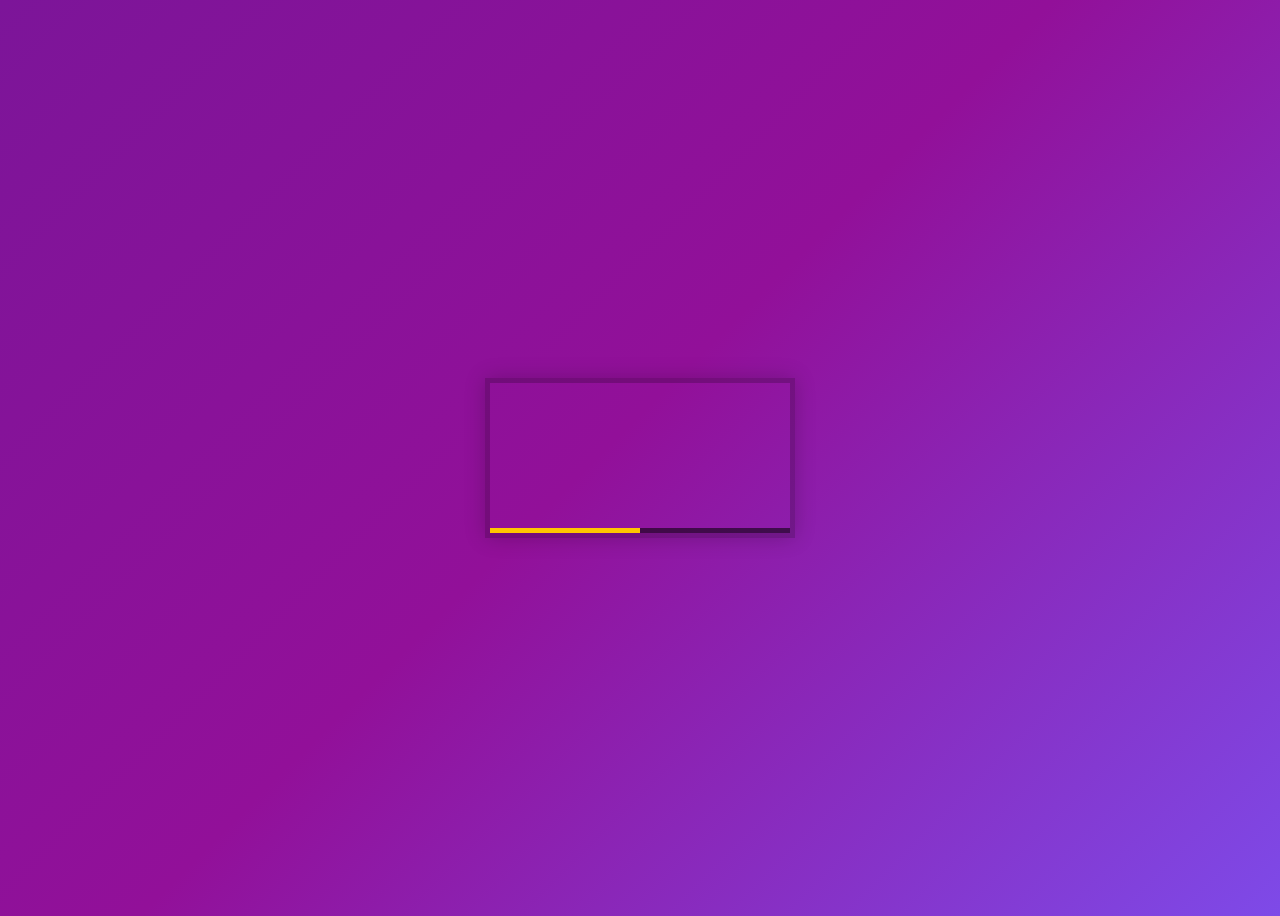
<file: Custom Video Player/index.html>
<!DOCTYPE html>
<html lang="en">
<head>
  <meta charset="UTF-8">
  <title>HTML Video Player</title>
  <link rel="stylesheet" href="style.css">
</head>
<body>

   <div class="player">
     <video class="player__video viewer" src="https://player.vimeo.com/external/194837908.sd.mp4?s=c350076905b78c67f74d7ee39fdb4fef01d12420&profile_id=164"></video>

     <div class="player__controls">
       <div class="progress">
        <div class="progress__filled"></div>
       </div>
       <button class="player__button toggle" title="Toggle Play">►</button>
       <input type="range" name="volume" class="player__slider" min="0" max="1" step="0.05" value="1">
       <input type="range" name="playbackRate" class="player__slider" min="0.5" max="2" step="0.1" value="1">
       <button data-skip="-10" class="player__button">« 10s</button>
       <button data-skip="25" class="player__button">25s »</button>
     </div>
   </div>

  <script src="scripts.js"></script>
</body>
</html>
</file>
<file: 19 - Webcam Fun/style.css>
html {
  box-sizing: border-box;
}

*, *:before, *:after {
  box-sizing: inherit;
}

html {
  font-size: 10px;
  background:#ffc600;
}

.photobooth {
  background:white;
  max-width:150rem;
  margin: 2rem auto;
  border-radius:2px;
}

/*clearfix*/
.photobooth:after {
  content: '';
  display: block;
  clear: both;
}

.photo {
  width:100%;
  float:left;
}

.player {
  position: absolute;
  top:20px;
  right: 20px;
  width:200px;
}

/*
  Strip!
*/

.strip {
  padding:2rem;
}
.strip img {
  width:100px;
  overflow-x: scroll;
  padding:0.8rem 0.8rem 2.5rem 0.8rem;
  box-shadow:0 0 3px rgba(0,0,0,0.2);
  background:white;
}

.strip a:nth-child(5n+1) img { rotate: 10deg; }
.strip a:nth-child(5n+2) img { rotate: -2deg; }
.strip a:nth-child(5n+3) img { rotate: 8deg; }
.strip a:nth-child(5n+4) img { rotate: -11deg; }
.strip a:nth-child(5n+5) img { rotate: 12deg; }
</file>
<file: 22 - Follow Along Link Highlighter/style.css>
html {
  box-sizing: border-box;
}
*, *:before, *:after {
  box-sizing: inherit;
}
body {
  min-height: 100vh;
  margin: 0; /* Important! */
  font-family: sans-serif;
  background:
    linear-gradient(45deg, hsla(340, 100%, 55%, 1) 0%, hsla(340, 100%, 55%, 0) 70%),
    linear-gradient(135deg, hsla(225, 95%, 50%, 1) 10%, hsla(225, 95%, 50%, 0) 80%),
    linear-gradient(225deg, hsla(140, 90%, 50%, 1) 10%, hsla(140, 90%, 50%, 0) 80%),
    linear-gradient(315deg, hsla(35, 95%, 55%, 1) 100%, hsla(35, 95%, 55%, 0) 70%);
}

.wrapper {
  margin:0 auto;
  max-width:500px;
  font-size: 20px;
  line-height: 2;
  position: relative;
}

a {
  text-decoration: none;
  color:black;
  background:rgba(0,0,0,0.05);
  border-radius: 20px
}

.highlight {
  transition: all 0.2s;
  border-bottom:2px solid white;
  position: absolute;
  top:0;
  background:white;
  left:0;
  z-index: -1;
  border-radius:20px;
  display: block;
  box-shadow: 0 0 10px rgba(0,0,0,0.2)
}

.menu {
  padding: 0;
  display: flex;
  list-style: none;
  justify-content: center;
  margin:100px 0;
}

.menu a {
  display: inline-block;
  padding:5px;
  margin:0 20px;
  color:black;
}
</file>
<file: 23 - Speech Synthesis/style.css>
html {
  font-size: 10px;
  box-sizing: border-box;
}

*, *:before, *:after {
  box-sizing: inherit;
}

body {
  padding: 0;
  font-family: sans-serif;
  background-color:#3BC1AC;
  display:flex;
  min-height: 100vh;
  align-items: center;

  background-image:
  radial-gradient(circle at 100% 150%, #3BC1AC 24%, #42D2BB 25%, #42D2BB 28%, #3BC1AC 29%, #3BC1AC 36%, #42D2BB 36%, #42D2BB 40%, transparent 40%, transparent),
  radial-gradient(circle at 0    150%, #3BC1AC 24%, #42D2BB 25%, #42D2BB 28%, #3BC1AC 29%, #3BC1AC 36%, #42D2BB 36%, #42D2BB 40%, transparent 40%, transparent),
  radial-gradient(circle at 50%  100%, #42D2BB 10%, #3BC1AC 11%, #3BC1AC 23%, #42D2BB 24%, #42D2BB 30%, #3BC1AC 31%, #3BC1AC 43%, #42D2BB 44%, #42D2BB 50%, #3BC1AC 51%, #3BC1AC 63%, #42D2BB 64%, #42D2BB 71%, transparent 71%, transparent),
  radial-gradient(circle at 100% 50%, #42D2BB 5%, #3BC1AC 6%, #3BC1AC 15%, #42D2BB 16%, #42D2BB 20%, #3BC1AC 21%, #3BC1AC 30%, #42D2BB 31%, #42D2BB 35%, #3BC1AC 36%, #3BC1AC 45%, #42D2BB 46%, #42D2BB 49%, transparent 50%, transparent),
  radial-gradient(circle at 0    50%, #42D2BB 5%, #3BC1AC 6%, #3BC1AC 15%, #42D2BB 16%, #42D2BB 20%, #3BC1AC 21%, #3BC1AC 30%, #42D2BB 31%, #42D2BB 35%, #3BC1AC 36%, #3BC1AC 45%, #42D2BB 46%, #42D2BB 49%, transparent 50%, transparent);
  background-size:100px 50px;
}


.voiceinator {
  padding:2rem;
  width:50rem;
  margin:0 auto;
  border-radius:1rem;
  position: relative;
  background:white;
  overflow: hidden;
  z-index: 1;
  box-shadow:0 0 5px 5px rgba(0,0,0,0.1);
}

h1 {
  width:calc(100% + 4rem);
  margin: 0;
  margin-left: -2rem;
  margin-top: -2rem;
  margin-bottom: 2rem;
  padding:.5rem;
  background: #ffc600;
  border-bottom: 5px solid #F3C010;
  text-align: center;
  font-size: 5rem;
  font-weight: 100;
  font-family: 'Pacifico', cursive;
  text-shadow:3px 3px 0 #F3C010;

}

.voiceinator input,
.voiceinator button,
.voiceinator select,
.voiceinator textarea {
  width: 100%;
  display: block;
  margin:10px 0;
  padding:10px;
  border:0;
  font-size: 2rem;
  background:#F7F7F7;
  outline:0;
}

textarea {
  height: 20rem;
}

input[type="select"] {

}

.voiceinator button {
  background:#ffc600;
  border:0;
  width: 49%;
  float:left;
  font-family: 'Pacifico', cursive;
  margin-bottom: 0;
  font-size: 2rem;
  border-bottom: 5px solid #F3C010;
  cursor:pointer;
  position: relative;
}

.voiceinator button:active {
  top:2px;
}

.voiceinator button:nth-of-type(1) {
  margin-right: 2%;
}
</file>
<file: Custom Video Player/style.css>
html {
  box-sizing: border-box;
}

*, *:before, *:after {
  box-sizing: inherit;
}

body {
  padding: 0;
  display:flex;
  background:#7A419B;
  min-height:100vh;
  background: linear-gradient(135deg, #7c1599 0%,#921099 48%,#7e4ae8 100%);
  background-size:cover;
  align-items: center;
  justify-content: center;
}

.player {
  max-width:750px;
  border:5px solid rgba(0,0,0,0.2);
  box-shadow:0 0 20px rgba(0,0,0,0.2);
  position: relative;
  font-size: 0;
  overflow: hidden;
}

/* This css is only applied when fullscreen is active. */
.player:fullscreen {
  max-width: none;
  width: 100%;
}

.player:-webkit-full-screen {
  max-width: none;
  width: 100%;
}

.player__video {
  width: 100%;
}

.player__button {
  background:none;
  border:0;
  line-height:1;
  color:white;
  text-align: center;
  outline:0;
  padding: 0;
  cursor:pointer;
  max-width:50px;
}

.player__button:focus {
  border-color: #ffc600;
}

.player__slider {
  width:10px;
  height:30px;
}

.player__controls {
  display:flex;
  position: absolute;
  bottom:0;
  width: 100%;
  transform: translateY(100%) translateY(-5px);
  transition:all .3s;
  flex-wrap:wrap;
  background:rgba(0,0,0,0.1);
}

.player:hover .player__controls {
  transform: translateY(0);
}

.player:hover .progress {
  height:15px;
}

.player__controls > * {
  flex:1;
}

.progress {
  flex:10;
  position: relative;
  display:flex;
  flex-basis:100%;
  height:5px;
  transition:height 0.3s;
  background:rgba(0,0,0,0.5);
  cursor:ew-resize;
}

.progress__filled {
  width:50%;
  background:#ffc600;
  flex:0;
  flex-basis:50%;
}

/* unholy css to style input type="range" */

input[type=range] {
  -webkit-appearance: none;
  background:transparent;
  width: 100%;
  margin: 0 5px;
}
input[type=range]:focus {
  outline: none;
}
input[type=range]::-webkit-slider-runnable-track {
  width: 100%;
  height: 8.4px;
  cursor: pointer;
  box-shadow: 1px 1px 1px rgba(0, 0, 0, 0), 0 0 1px rgba(13, 13, 13, 0);
  background: rgba(255,255,255,0.8);
  border-radius: 1.3px;
  border: 0.2px solid rgba(1, 1, 1, 0);
}
input[type=range]::-webkit-slider-thumb {
  box-shadow: 0 0 0 rgba(0, 0, 0, 0), 0 0 0 rgba(13, 13, 13, 0);
  height: 15px;
  width: 15px;
  border-radius: 50px;
  background: #ffc600;
  cursor: pointer;
  -webkit-appearance: none;
  margin-top: -3.5px;
  box-shadow:0 0 2px rgba(0,0,0,0.2);
}
input[type=range]:focus::-wefbkit-slider-runnable-track {
  background: #bada55;
}
input[type=range]::-moz-range-track {
  width: 100%;
  height: 8.4px;
  cursor: pointer;
  box-shadow: 1px 1px 1px rgba(0, 0, 0, 0), 0 0 1px rgba(13, 13, 13, 0);
  background: #ffffff;
  border-radius: 1.3px;
  border: 0.2px solid rgba(1, 1, 1, 0);
}
input[type=range]::-moz-range-thumb {
  box-shadow: 0 0 0 rgba(0, 0, 0, 0), 0 0 0 rgba(13, 13, 13, 0);
  height: 15px;
  width: 15px;
  border-radius: 50px;
  background: #ffc600;
  cursor: pointer;
}
</file>
